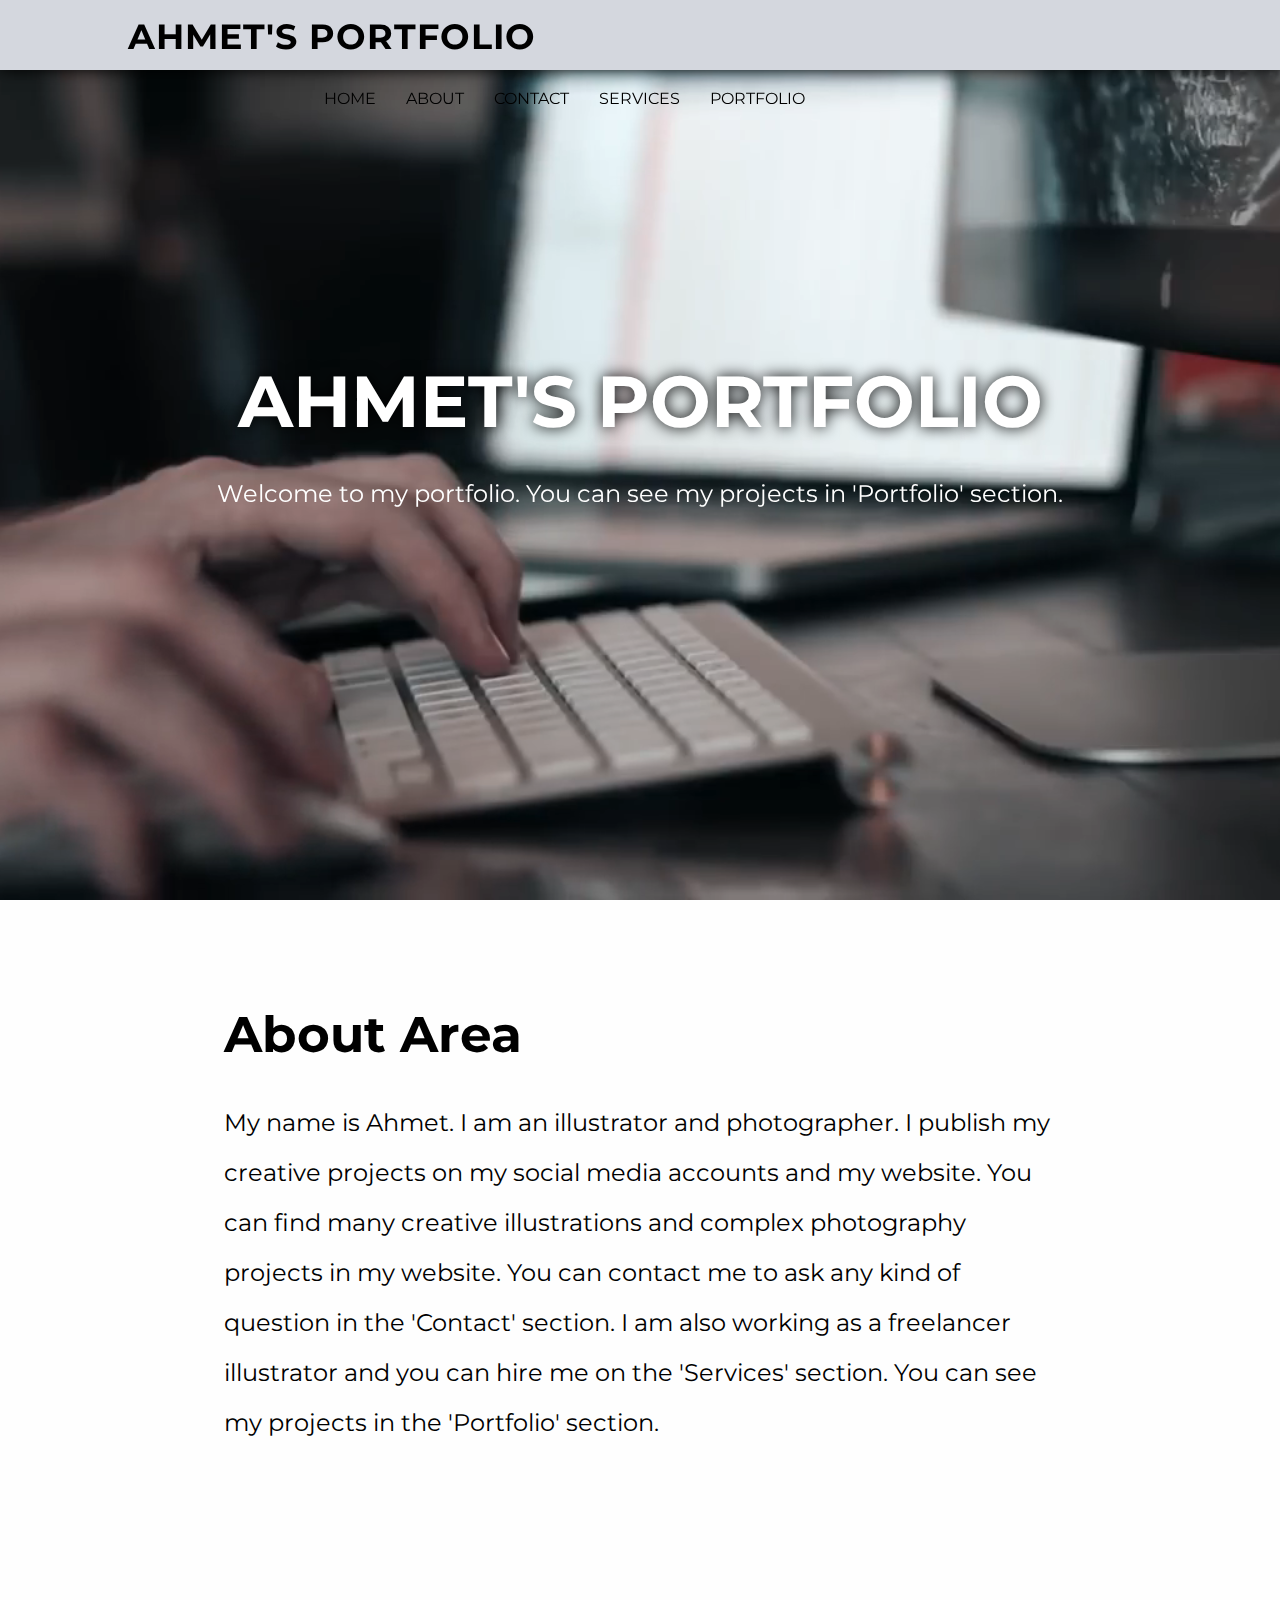
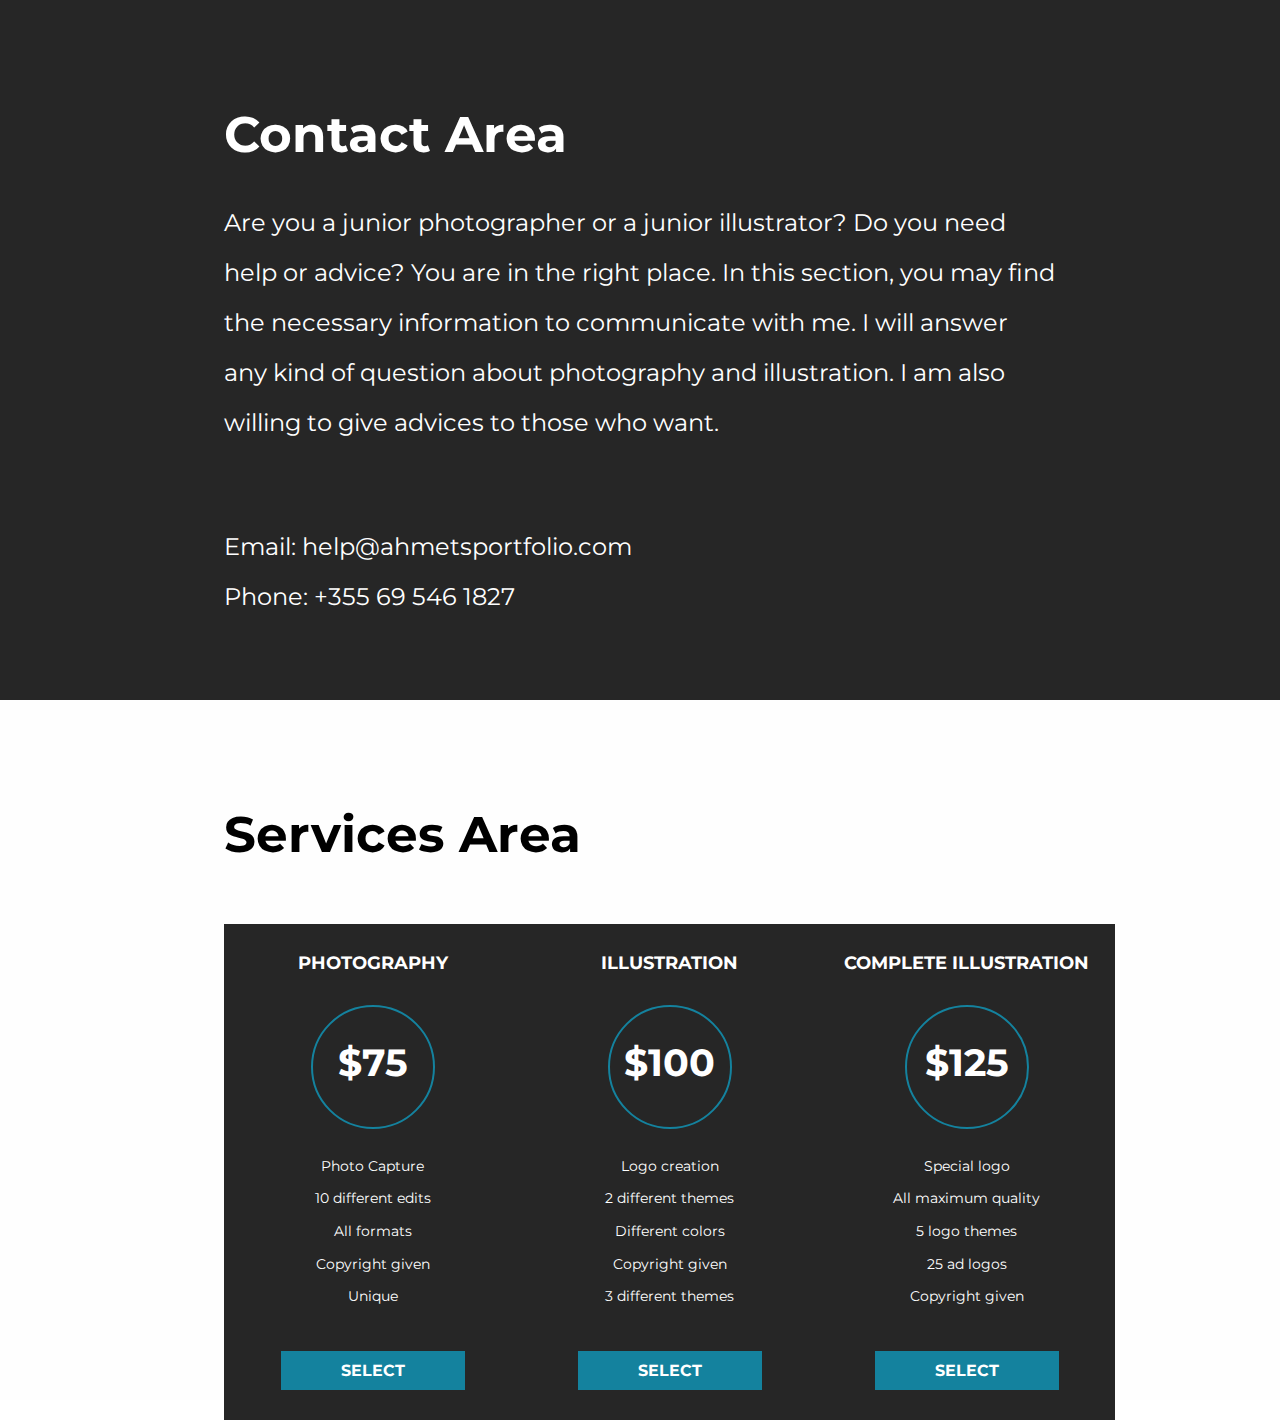
<file: index.html>
<html>
    
    <head>
       
        <meta charset="UTF-8">
        <title>Ahmet's Portfolio</title>
        <link rel="stylesheet" href="styles.css">
        
    </head>
    
    <body>
        
        <div class="navbar">
           
            <a href="#" class="logo">Ahmet's Portfolio</a>
            <ul class="nav">
                <li><a href="#home">Home</a></li>
                <li><a href="#about">About</a></li>
                <li><a href="#contact">Contact</a></li>
                <li><a href="#services">Services</a></li>
                <li><a href="portfolio.html">Portfolio</a></li>
                
                
            </ul>
            
        </div>
        
        <div class="banner-area" id="home">
            <video autoplay muted loop>
                <source src="videos/bg.mp4" type="video/mp4">
            </video>
            <div class="content">
                <h1>Ahmet's Portfolio</h1>
                <p>Welcome to my portfolio. You can see my projects in 'Portfolio' section.</p>
            </div>
        </div>
        
        <div class="about-area" id="about">
            <div class="text-part">
                <h1>About Area</h1>
                <p>My name is Ahmet. I am an illustrator and photographer. I publish my creative projects on my social media accounts and my website. You can find many creative illustrations and complex photography projects in my website. You can contact me to ask any kind of question in the 'Contact' section. I am also working as a freelancer illustrator and you can hire me on the 'Services' section. You can see my projects in the 'Portfolio' section.</p>
            </div>
        </div>
         <div class="contact-area" id="contact">
            <div class="text-part">
                <h1>Contact Area</h1>
                <p>Are you a junior photographer or a junior illustrator? Do you need help or advice? You are in the right place. In this section, you may find the necessary information to communicate with me. I will answer any kind of question about photography and illustration. I am also willing to give advices to those who want.</p>
                
                <p>
                    <br>Email: help@ahmetsportfolio.com <br>
                    Phone: +355 69 546 1827
                </p>
            </div>
        </div>
        <div class="services-area" id="services">
            <div class="text-part">
                <h1>Services Area</h1>

            
            <div class="wrapper">
                
                <div class="single-price">
                    <h1>Photography</h1>
                    <div class="price">
                        <h2>$75</h2>
                    </div>
                    <div class="deals">
                        <h4>Photo Capture</h4>
                        <h4>10 different edits</h4>
                        <h4>All formats</h4>
                        <h4>Copyright given</h4>
                        <h4>Unique</h4>
                    </div>
                    <a href="#">select</a>
                </div>
                <div class="single-price">
                    <h1>Illustration</h1>
                    <div class="price">
                        <h2>$100</h2>
                    </div>
                    <div class="deals">
                        <h4>Logo creation</h4>
                        <h4>2 different themes</h4>
                        <h4>Different colors</h4>
                        <h4>Copyright given</h4>
                        <h4>3 different themes</h4>
                    </div>
                    <a href="#">select</a>
                </div>
                <div class="single-price">
                    <h1>Complete Illustration</h1>
                    <div class="price">
                        <h2>$125</h2>
                    </div>
                    <div class="deals">
                        <h4>Special logo</h4>
                        <h4>All maximum quality</h4>
                        <h4>5 logo themes</h4>
                        <h4>25 ad logos</h4>
                        <h4>Copyright given</h4>
                    </div>
                    <a href="#">select</a>
                </div>
                
            </div>
            
        </div>
       
            
            
            
        
        
    </body>
    
</html>
</file>
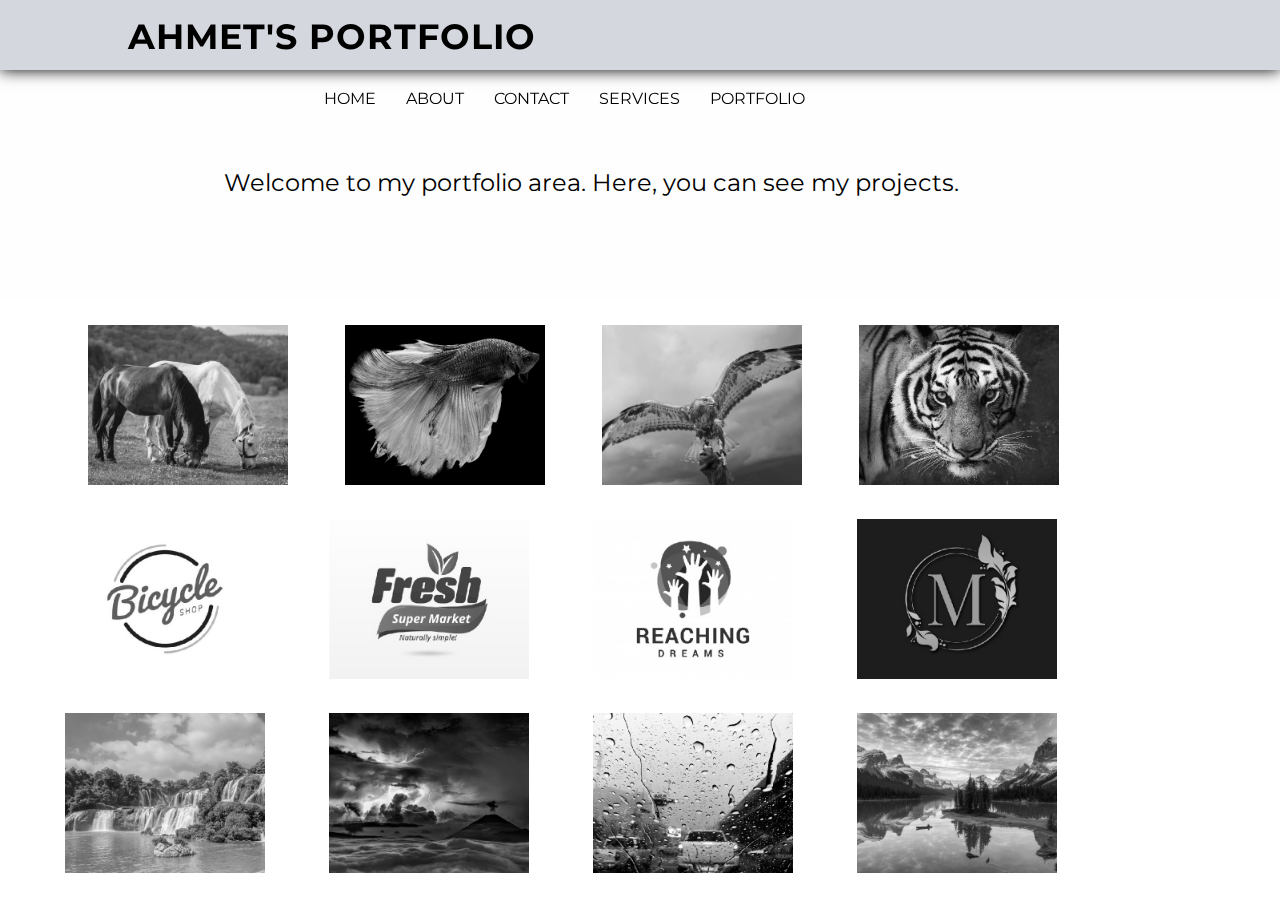
<file: portfolio.html>
<html>
    
    <head>
        
        <title>Portfolio</title>
        <link rel="stylesheet" href="styles.css">
        
    </head>
    
    <body>
        
        <div class="navbar">
           
            <a href="#" class="logo">Ahmet's Portfolio</a>
            <ul class="nav">
                <li><a href="index.html#home">Home</a></li>
                <li><a href="index.html#about">About</a></li>
                <li><a href="index.html#contact">Contact</a></li>
                <li><a href="index.html#services">Services</a></li>
                <li><a href="portfolio.html">Portfolio</a></li>
                
                
            </ul>
            
        </div>
        
        <div class="portfolio-area" id="portfolio">
            <div class="text-part">
                <h1>&nbsp;</h1>
                <p>Welcome to my portfolio area. Here, you can see my projects.</p>
            </div>
        </div>
        
        <div class="gallery">
            
            <a href="images/horse.jpg"></a><img class="animal" src="images/horse_small.jpg"</a>
            <a href="images/fish.jpg"></a><img class="animal" src="images/fish_small.jpg"</a>
            <a href="images/hawk.jpg"></a><img class="animal" src="images/hawk_small.jpg"</a>
            <a href="images/tiger.jpg"></a><img class="animal" src="images/tiger_small.jpg"</a>
            <a href="images/logo1.jpg"></a><img src="images/logo1_small.jpg"</a>
            <a href="images/logo2.jpg"></a><img src="images/logo2_small.jpg"</a>
            <a href="images/logo3.jpg"></a><img src="images/logo3_small.jpg"</a>
            <a href="images/logo4.jpg"></a><img src="images/logo4_small.jpg"</a>
            <a href="images/photo1.jpg"></a><img src="images/photo1_small.jpg"</a>
            <a href="images/photo2.jpg"></a><img src="images/photo2_small.jpg"</a>
            <a href="images/photo3.jpg"></a><img src="images/photo3_small.jpg"</a>
            <a href="images/photo4.jpg"></a><img src="images/photo4_small.jpg"</a>
            
        </div>
        
        
        
        
    </body>
</html>
</file>
<file: styles.css>
@import url('https://fonts.googleapis.com/css?family=Montserrat:400,700&display=swap');
body {
    margin: 0;
    padding: 0;
    font-family: 'Montserrat', sans-serif;
}

.navbar {
    position: fixed;
    display: flex;
    justify-content: center;
    align-items: center;
    flex-direction: row;
    flex-wrap: wrap;
    background-color: #d4d7de;
    width: 100%;
    height: 70px;
    z-index: 2;
    box-shadow:   0 0 15px rgba(0,0,0,1);
}

.nav {
    display: flex;
    justify-content: right;
    list-style: none;
    margin-right: 15%;
}

.nav a:hover {
    color: #14829E;
}

.logo {
    flex: 1 1 auto;
    margin-left: 10%;
    text-transform: uppercase;
    letter-spacing: 1px;
    font-weight: bold;
    font-size: 35px;
}

.logo:hover {
    color: #14829E;
}

a {
    margin: 15px;
    color: #000;
    text-decoration: none;
    text-transform: uppercase;
    
}

a:hover {
    color: #000;
}

.banner-area {
    position: relative;
    width: 100%;
    height: 100vh;
    background-repeat: no-repeat;
    -webkit-background-size: cover;
    background-size: cover;
    overflow: hidden;
    display: flex;
    justify-content: center;
    align-items: center;
}

.banner-area video {
    position: absolute;
    top: 0;
    left: 0;
    object-fit: cover;
    width: 100%;
    height: 100%;
    pointer-events: none;
    
}

.banner-area .content {
    position: relative;
    z-index: 1;
    max-width: 1000px;
    margin: 0 auto;
    text-align: center;
    
}

.banner-area .content h1 {
    margin: 0;
    padding: 0;
    font-size: 4.5em;
    text-transform: uppercase;
    color: #fff;
    text-shadow:  0 0 15px rgba(0,0,0,1);
    
}

.banner-area .content p {
    font-size: 1.5em;
    color: #fff;
    
}

.about-area, .services-area, .contact-area {
    position: relative;
    display: flex;
    justify-content: space-around;
    align-items: center;
    flex-wrap: wrap;
    flex-direction: row;
    width: 100%;
    height: 700px;
    
}

.portfolio-area {
    position: relative;
    display: flex;
    justify-content: space-around;
    align-items: center;
    flex-wrap: wrap;
    flex-direction: row;
    width: 100%;
    height: 300px;
}

.text-part {
    width: 65%;
    height: 80%;
    
}

h1 {
    font-size: 50px;
    font-family: 
}

p {
    font-size: 24px;
    line-height: 50px;
}

.about-area, .services-area, .portfolio-area {
    background: #fefefe;
}

.contact-area {
    background: #262626;
    color: #fff;
}

html {
    scroll-behavior: smooth;
}

.wrapper {
    width: 900px;
    margin: 5% auto;
}

.single-price {
    width: 33%;
    background: #262626;
    float: left;
    margin-top: 2%;
    box-shadow: 1px 1px 20px rgba (0, 0, 0, 0.5);
    text-align: center;
    transition: 0.9s;
}

.price {
    width: 120px;
    height: 120px;
    border-radius: 50%;
    border: 2px solid #14829E;
    margin: 5% auto 0 auto;
    text-align: center;
}

.deals {
    margin-top: 10%;
    
}

.single-price h1 {
    font-size: 18px;
    color: #fff;
    line-height: 3;
    text-transform: uppercase;
}

.price h2 {
    font-size: 38px;
    color: #fff;
}

.deals h4 {
    font-size: 14px;
    font-weight: normal;
    text-align: center;
    color: #fff;
    line-height: 1;
    
}

.single-price:hover {
    background: #14829E;
    color: #fff;
    box-shadow: 0 0 15px rgba(0,0,0,1);
    transform: scale(1.1);
    z-index: 1;
    border-radius: 25px;
}

.single-price:hover .price {
    border-color: #fff;
}

.single-price a {
    text-decoration: none;
    background: #14829E;
    color: #fff;
    padding: 10px 60px;
    display: inline-block;
    margin: 10% auto;
    text-transform: uppercase;
    font-weight: bold;
}

.single-price:hover a {
    background: #262626;
    color: #fff;
}

.single-price:hover a:hover {
    background: #fff;
    color: #262626;
}

.gallery {
    margin: 10px 50px;
}

.gallery img {
    transition: 1s;
    padding: 15px;
    width: 200px;
    filter: grayscale()
}

.gallery img:hover {
    transform: scale(1.1);
    filter: none;
}

.animal {
    margin-left: -7px;
}
</file>
